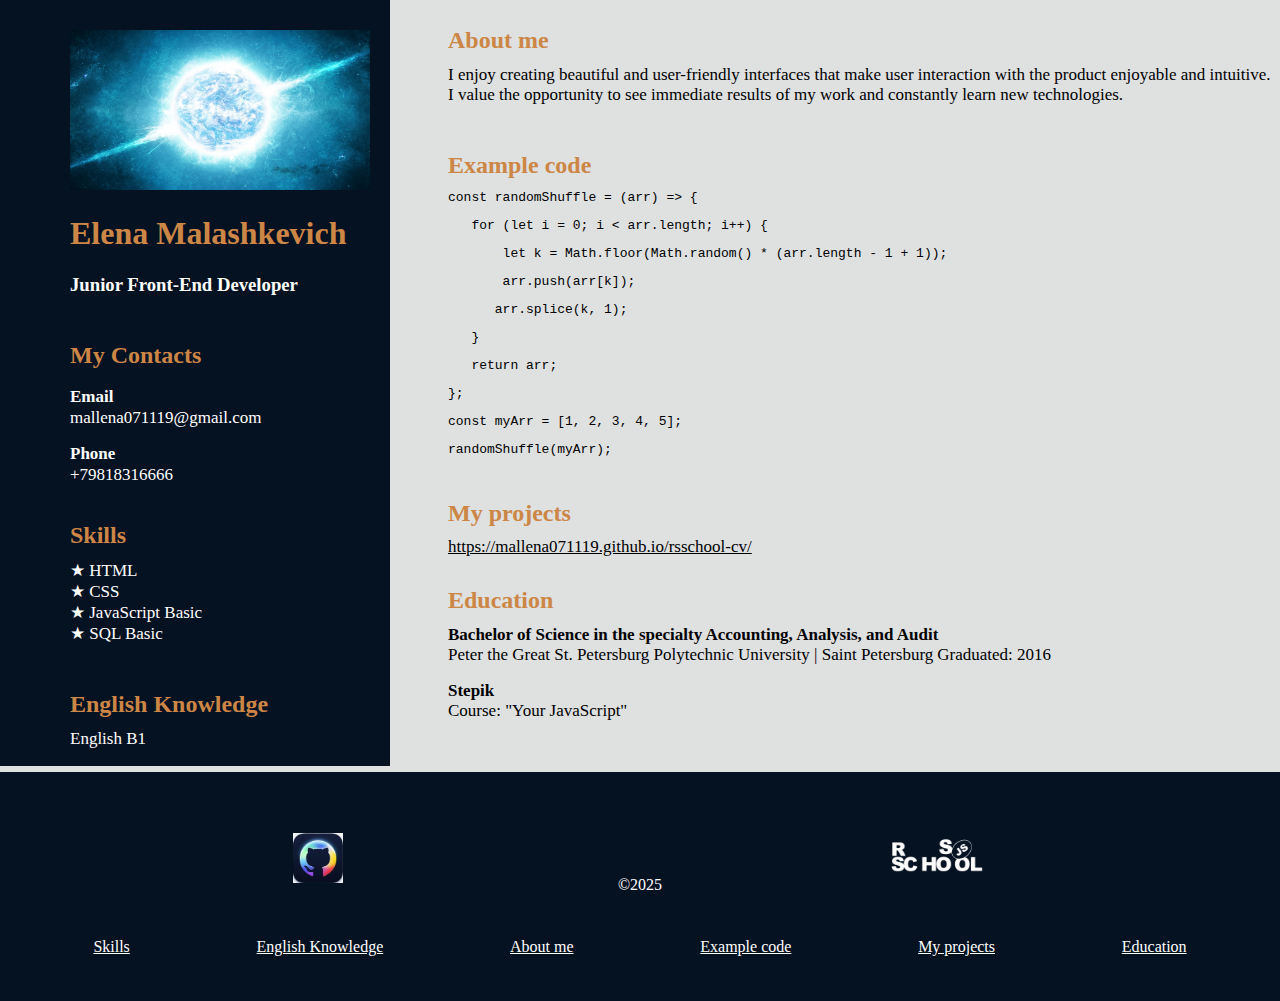
<file: index.html>
<!DOCTYPE html>
<html lang="en">
<head>
<meta name="description" content="Homework for RS-School">
<meta charset="UTF-8">
<meta name="viewport" content="width=device-width, initial-scale=1.0">
<link rel="stylesheet" href="./style.css">
<title>Resume</title>
</head>

<body>
    <div class="container">
        <div class="left">
        <header>
            <img src="./img/Star.jpg" alt="Star" width="300" height="160">
            <h1 class="name">Elena Malashkevich</h1>
            <h3>Junior Front-End Developer</h3>
            <br>
            <h2 class="my-contacts">My Contacts</h2>
            <ul class="contacts">
                <li class="email-phone1"><b>Email</b></li>
                <li>mallena071119@gmail.com</li>
                <li class="email-phone2"><b>Phone</b></li>
                <li>+79818316666</li>
            </ul>
            <section>
                <br>
                <h2><a id="skills">Skills</a></h2>
                <ul class="skills">
                    <li>HTML</li>
                    <li>CSS</li>
                    <li>JavaScript Basic</li>
                    <li>SQL Basic</li>
                </ul>
            </section>
            <br>
            <section class="english-knowledge">
                <h2><a id="english">English Knowledge</a></h2>
                <p class="knowledge">English B1</p>
            </section>
        </header>
        </div>

        <main>
            <div class="right">
                <section class="about-me">
                    <h2><a id="about">About me</a></h2>
                    <p class="my-interests">I enjoy creating beautiful and user-friendly interfaces that make user interaction with the product enjoyable and intuitive.
                    <br>
                    I value the opportunity to see immediate results of my work and constantly learn new technologies.</p>
                </section>
                <br>
                <section class="example-code">
                    <h2><a id="code">Example code</a></h2>
                      <pre>const randomShuffle &equals; (arr) &equals;&gt; &lbrace;</pre>
                      <pre>   for (let i &equals; 0; i &lt; arr.length; i++) &lbrace;</pre>
                      <pre>       let k &equals; Math.floor(Math.random() * (arr.length - 1 + 1));</pre>
                      <pre>       arr.push(arr[k]);</pre>
                      <pre>      arr.splice(k, 1);</pre>
                      <pre>   &rbrace;</pre>
                      <pre>   return arr;</pre>
                      <pre>&rbrace;;</pre>
                      <pre>const myArr &equals; [1, 2, 3, 4, 5];</pre>
                      <pre>randomShuffle(myArr);</pre>
                </section>
                <br>
                <section class="projects">
                    <h2><a id="projects">My projects</a></h2>
                    <a href="https://mallena071119.github.io/rsschool-cv/" class="my-link">https://mallena071119.github.io/rsschool-cv/</a>
                </section>
                <br>
                <section class="education">
                    <h2><a id="education">Education</a></h2>
                    <span><b>Bachelor of Science in the specialty Accounting, Analysis, and Audit</b></span>
                    <br>
                    <span>Peter the Great St. Petersburg Polytechnic University | Saint Petersburg</span>    
                    <span>Graduated: 2016</span>
                    <p>
                    <span><b>Stepik</b></span> 
                    <br>                   
                    <span>Course: "Your JavaScript"</span>
                    </p>
                </section>
            </div>
        </main>
    </div>


    <footer>
        <div class="footer-img">
            <p class="year">&copy;2025</p>
            <p><a href="https://github.com/Mallena071119?tab=repositories"><img src="./img/new.jpg" alt="logo-github" width="50" height="50"></a></p>
            <p><a href="https://rs.school/courses/javascript-ru"><img src="./img/file_00000000f2546243b406da9ba253657e.png" alt="Logo-course" width="100" height="100"></a></p>
        </div>
        <nav>
            <ul class="list-nav">
                <li><a href="#skills" class="color-link">Skills</a></li>
                <li><a href="#english" class="color-link">English Knowledge</a></li>
                <li><a href="#about" class="color-link">About me</a></li>
                <li><a href="#code" class="color-link">Example code</a></li>
                <li><a href="#projects" class="color-link">My projects</a></li>
                <li><a href="#education" class="color-link">Education</a></li>
            </ul>
        </nav>
    </footer>
</body>
</html>
</file>
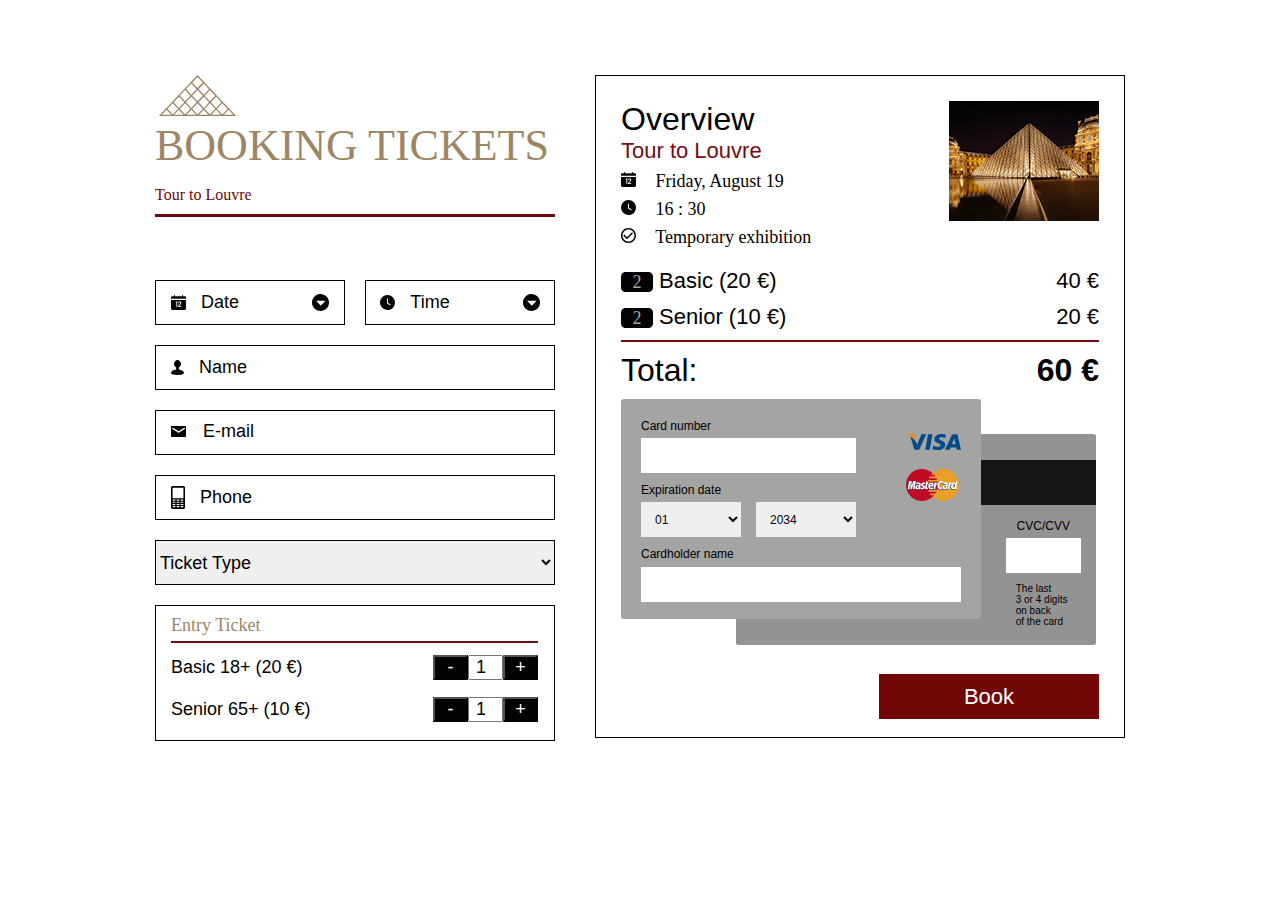
<file: museum/payment.html>
<!DOCTYPE html>
<html lang="en">
<head>
    <meta charset="UTF-8">
    <meta name="viewport" content="width=device-width, initial-scale=1.0">
    <link rel="stylesheet" href="./style_payment.css">
    <link rel="icon" href="./img/favicon.ico">
    <script src="./app.js" defer></script>
    <title>Payment tickets</title>
</head>
<body>
    <main>
        <div class="main-container">
            <div class="header-left-section">
                <div class="container-louvre-booking">
                    <svg class="logo-louvre-booking" width="85" height="41" viewBox="0 0 49 26" fill="#9D8665" xmlns="http://www.w3.org/2000/svg">
                        <g clip-path="url(#clip0_1_1996)">
                        <path d="M49 26H0L24.5 0L49 26ZM13.3075 13.1309L16.6442 16.6702L19.981 13.1309L16.6442 9.58115L13.3075 13.1309ZM16.6442 25.0052L19.981 21.466L16.6442 17.9162L13.3075 21.466L16.6442 25.0052ZM32.4083 25.0052L35.745 21.466L32.4083 17.9162L29.019 21.466L32.4083 25.0052ZM28.4673 5.40314C28.4473 5.43762 28.4207 5.46941 28.3885 5.49738C27.3507 6.6178 26.2997 7.73822 25.2357 8.84817C25.1437 8.94241 25.2357 9.00524 25.2357 9.08901L28.3097 12.356L28.4542 12.4921L31.7909 8.96335L28.4673 5.40314ZM8.78847 25.0052L8.91984 24.8691L11.9938 21.6126C12.0428 21.5717 12.0702 21.5173 12.0702 21.4607C12.0702 21.4042 12.0428 21.3498 11.9938 21.3089C11.0611 20.3456 10.1547 19.3613 9.23512 18.3874L8.78847 17.9162L5.45174 21.466L8.78847 25.0052ZM17.2354 8.95288L20.5721 12.4921L20.6772 12.3979L23.8169 9.06806C23.922 8.95288 23.8169 8.89005 23.8169 8.80628L20.7429 5.56021L20.6115 5.42408L17.2354 8.95288ZM17.2354 17.3298L20.5721 20.8691L20.7429 20.7016C21.7413 19.6545 22.7528 18.6073 23.7643 17.4869C23.7926 17.4663 23.8152 17.4412 23.8307 17.4133C23.8461 17.3853 23.8541 17.3551 23.8541 17.3246C23.8541 17.2941 23.8461 17.2639 23.8307 17.2359C23.8152 17.208 23.7926 17.1829 23.7643 17.1623C22.8185 16.1675 21.8727 15.1728 20.9399 14.1675L20.5721 13.7906L17.2354 17.3298ZM32.9995 17.3298L36.3362 20.8691L39.6729 17.3298L36.3362 13.7906L32.9995 17.3298ZM28.4673 13.7801V13.8534L25.3013 17.2147C25.1962 17.3089 25.2357 17.3717 25.3013 17.4555L28.244 20.5969C28.3228 20.6911 28.4147 20.7853 28.5198 20.8901L31.8566 17.3508L28.4673 13.7801ZM12.7295 20.8482C12.7453 20.8175 12.7675 20.7892 12.7952 20.7644L15.9611 17.4031C16.0531 17.2984 15.9611 17.2461 15.9611 17.1623L12.8477 13.8953C12.8069 13.8484 12.7583 13.8061 12.7032 13.7696L9.37962 17.2984L12.7295 20.8482ZM32.3558 16.6597L35.6925 13.1204L32.3558 9.59162L29.019 13.1309L32.3558 16.6597ZM24.4737 8.28272L27.8105 4.74346L24.5263 1.27749H24.4606L21.2552 4.71204C21.2354 4.73712 21.2249 4.76616 21.2249 4.79581C21.2249 4.82546 21.2354 4.8545 21.2552 4.87958L24.4737 8.28272ZM24.4737 16.6597L27.8105 13.1204L24.5 9.58115L21.1633 13.1309L24.4737 16.6597ZM24.4737 25.0366L27.8105 21.4974L24.4737 17.9476L21.1633 21.466L24.4737 25.0366ZM40.2378 25.0366L43.5745 21.4974L40.2509 17.9791H40.1853L36.9668 21.3613C36.8617 21.4764 36.9668 21.5288 36.9668 21.6021L39.5941 24.4398L40.2378 25.0366ZM1.89169 25.2356H7.88204L4.91314 22.0942L1.89169 25.2356ZM41.1705 25.2356H47.1083L44.1394 22.0942L41.1705 25.2356ZM23.5542 25.2356L20.5721 22.0942L17.5901 25.2356H23.5542ZM33.3147 25.2356H39.2525L36.2836 22.0942L33.3147 25.2356ZM31.3968 25.2356L28.4279 22.0942L25.459 25.2356H31.3968ZM15.6327 25.2356L12.6638 22.0942L9.69491 25.2356H15.6327Z"/>
                        </g>
                        <defs>
                        <clipPath id="clip0_1_1996">
                        <rect width="85" height="41" fill="#9D8665"/>
                        </clipPath>
                        </defs>
                    </svg>
                    <h1 class="title-booking-tickets">Booking tickets</h1>
                    <span class="text-booking-tickets">Tour to Louvre</span>
                </div>
                <section class="left-section">
                    <div class="btn-date-time">
                        <button class="custom-date-btn" id="dateButton">
                            <svg class="icon-date" width="15" height="15" viewBox="0 0 15 15" fill="#030303" xmlns="http://www.w3.org/2000/svg">
                                <path d="M13.585 1.21691H12.0982V0.498732C12.0982 0.36646 12.045 0.239613 11.9502 0.146082C11.8555 0.052552 11.7269 0 11.5929 0C11.4589 0 11.3303 0.052552 11.2356 0.146082C11.1408 0.239613 11.0875 0.36646 11.0875 0.498732V1.21292H3.91146V0.498732C3.91146 0.36646 3.85822 0.239613 3.76345 0.146082C3.66868 0.052552 3.54014 0 3.40611 0C3.27208 0 3.14354 0.052552 3.04877 0.146082C2.954 0.239613 2.90075 0.36646 2.90075 0.498732V1.21292H1.415C1.04059 1.21292 0.681447 1.35937 0.416228 1.62018C0.151009 1.88099 0.00133717 2.2349 0 2.6044V3.85619H14.996V2.6044C14.9936 2.23629 14.844 1.884 14.5798 1.62417C14.3155 1.36433 13.958 1.21795 13.585 1.21691Z" fill="#030303"/>
                                <path d="M0 13.6086C0.00133717 13.9781 0.151009 14.3321 0.416228 14.5929C0.681447 14.8537 1.04059 15.0001 1.415 15.0001H13.585C13.9594 15.0001 14.3186 14.8537 14.5838 14.5929C14.849 14.3321 14.9987 13.9781 15 13.6086V4.93066H0V13.6086ZM7.075 11.8681C7.11993 11.3986 7.26002 10.9428 7.48695 10.5278C7.71388 10.1128 8.02302 9.74698 8.396 9.45219C9.09541 8.72802 9.27835 8.50359 9.27835 7.93903C9.27835 7.51011 9.16616 7.17497 8.67192 7.17497C8.17769 7.17497 8.02709 7.53206 8.00384 8.10261H7.11138C7.08791 7.88932 7.11245 7.67355 7.18324 7.4707C7.25404 7.26785 7.36934 7.08292 7.52092 6.92914C7.6725 6.77535 7.85662 6.6565 8.06013 6.58105C8.26364 6.5056 8.48151 6.47542 8.6982 6.49268C8.90216 6.46457 9.10993 6.48291 9.30559 6.54629C9.50126 6.60966 9.67963 6.71641 9.82704 6.85833C9.97446 7.00025 10.087 7.17357 10.156 7.36504C10.2251 7.55652 10.2488 7.76103 10.2254 7.96295C10.2254 8.63226 10.0232 8.98738 9.26016 9.72451C8.78529 10.1283 8.40375 10.628 8.1413 11.1898H10.382L10.2567 11.9189H7.075V11.8681ZM4.67657 6.96749C5.047 6.91625 5.39635 6.76662 5.68728 6.5346H6.30281V11.9209H5.38104V7.53207C5.14897 7.58541 4.91179 7.61417 4.67354 7.61785L4.67657 6.96749Z" fill="#030303"/>
                            </svg>
                            <span class="text">Date</span>
                            <svg class="icon-arrow" width="17" height="17" viewBox="0 0 17 17" fill="#030303" xmlns="http://www.w3.org/2000/svg">
                                <path d="M8.49028 0.000490287C6.80951 0.00241447 5.16704 0.5026 3.77048 1.4378C2.37393 2.37301 1.28597 3.70125 0.644144 5.25464C0.00231959 6.80804 -0.164562 8.51684 0.164589 10.1651C0.49374 11.8133 1.30415 13.327 2.49338 14.5147C3.68261 15.7024 5.19727 16.5109 6.8459 16.838C8.49454 17.1651 10.2031 16.996 11.7557 16.3523C13.3083 15.7085 14.6352 14.6188 15.5686 13.2211C16.5021 11.8234 17.0002 10.1803 17 8.49953C16.9994 7.3827 16.7787 6.27691 16.3507 5.24535C15.9227 4.21379 15.2957 3.27665 14.5055 2.48743C13.7153 1.69821 12.7773 1.07239 11.7452 0.645678C10.7131 0.218965 9.6071 -0.000276686 8.49028 0.000490287ZM8.80653 11.7166L4.11814 6.78396H13.4959L8.80653 11.7166Z" fill="#030303"/>
                            </svg>
                            <input type="date" id="hiddenDateInput">
                        </button>
                        <button class="custom-time-btn" id="timeButton">
                            <svg class="icon-time" width="15" height="15" viewBox="0 0 15 15" fill="#030303" xmlns="http://www.w3.org/2000/svg">
                                <path d="M7.49142 1.76945e-06C6.00839 0.00169958 4.55915 0.443039 3.32689 1.26822C2.09464 2.0934 1.13468 3.26537 0.568362 4.63602C0.00204669 6.00666 -0.145202 7.51442 0.145226 8.96874C0.435653 10.4231 1.15072 11.7586 2.20004 12.8066C3.24936 13.8546 4.58582 14.568 6.0405 14.8566C7.49518 15.1452 9.00276 14.9961 10.3727 14.428C11.7426 13.86 12.9134 12.8985 13.737 11.6652C14.5607 10.4319 15.0002 8.98218 15 7.49915C14.9994 6.51371 14.8048 5.53802 14.4271 4.62782C14.0495 3.71762 13.4962 2.89073 12.799 2.19436C12.1017 1.49799 11.2741 0.945796 10.3634 0.569285C9.45277 0.192773 8.47685 -0.000674971 7.49142 1.76945e-06ZM10.4004 10.0192C10.3273 10.1214 10.2166 10.1904 10.0926 10.211C9.9686 10.2316 9.84152 10.2022 9.73927 10.1291L6.95478 8.14311V3.93588C6.9492 3.87048 6.95726 3.80465 6.97846 3.74253C6.99965 3.68041 7.03353 3.62336 7.07792 3.57501C7.12232 3.52667 7.17627 3.48806 7.23636 3.46166C7.29645 3.43526 7.36139 3.42162 7.42702 3.42162C7.49266 3.42162 7.55758 3.43526 7.61768 3.46166C7.67777 3.48806 7.73172 3.52667 7.77611 3.57501C7.82051 3.62336 7.85438 3.68041 7.87558 3.74253C7.89677 3.80465 7.90483 3.87048 7.89925 3.93588V7.65713L10.2862 9.36063C10.3372 9.39608 10.3808 9.44124 10.4143 9.49353C10.4479 9.54581 10.4709 9.60421 10.4819 9.66537C10.4929 9.72652 10.4917 9.78923 10.4785 9.84994C10.4652 9.91065 10.4402 9.96816 10.4047 10.0192H10.4004Z" fill="#030303"/>
                            </svg>
                            <span class="text">Time</span>
                            <svg class="icon-arrow" width="17" height="17" viewBox="0 0 17 17" fill="#030303" xmlns="http://www.w3.org/2000/svg">
                                <path d="M8.49028 0.000490287C6.80951 0.00241447 5.16704 0.5026 3.77048 1.4378C2.37393 2.37301 1.28597 3.70125 0.644144 5.25464C0.00231959 6.80804 -0.164562 8.51684 0.164589 10.1651C0.49374 11.8133 1.30415 13.327 2.49338 14.5147C3.68261 15.7024 5.19727 16.5109 6.8459 16.838C8.49454 17.1651 10.2031 16.996 11.7557 16.3523C13.3083 15.7085 14.6352 14.6188 15.5686 13.2211C16.5021 11.8234 17.0002 10.1803 17 8.49953C16.9994 7.3827 16.7787 6.27691 16.3507 5.24535C15.9227 4.21379 15.2957 3.27665 14.5055 2.48743C13.7153 1.69821 12.7773 1.07239 11.7452 0.645678C10.7131 0.218965 9.6071 -0.000276686 8.49028 0.000490287ZM8.80653 11.7166L4.11814 6.78396H13.4959L8.80653 11.7166Z" fill="#030303"/>
                            </svg>
                        </button>
                    </div>
                    <div class="info-client">
                        <div class="name">
                            <svg class="icon-name" width="13" height="15" viewBox="0 0 13 15" fill="#030303" xmlns="http://www.w3.org/2000/svg">
                                <path d="M7.9017 9.45749C7.9017 9.43118 7.91838 9.40973 7.91838 9.38536V7.71004C7.91142 7.66336 7.90132 7.61714 7.88815 7.57165C8.54145 7.19251 9.07974 6.66291 9.45149 6.03359C9.82325 5.40426 10.016 4.69625 10.0114 3.97732C10.0114 1.78058 8.4385 0 6.49976 0C4.56101 0 2.98813 1.77961 2.98813 3.97732C3.00484 4.69886 3.21494 5.40495 3.59918 6.03088C3.98343 6.6568 4.52954 7.18253 5.18746 7.55993C5.1719 7.60906 5.1604 7.65926 5.15306 7.71004V9.3834C5.1558 9.39688 5.15928 9.41023 5.16348 9.42338C2.19283 9.76643 -0.000244141 11.2751 -0.000244141 12.7672C-0.000244141 14.464 2.90891 15 6.49976 15C10.0906 15 12.9998 14.464 12.9998 12.7672C12.9987 11.3131 10.7952 9.84635 7.9017 9.45749Z" fill="#030303"/>
                            </svg>
                            <span class="text">Name</span>
                            <input class="field-name" type="text">
                        </div>
                        <div class="email">
                            <svg class="icon-email" width="15" height="11" viewBox="0 0 15 11" fill="#030303" xmlns="http://www.w3.org/2000/svg">
                                <path d="M14.443 0.000245271H0.554862C0.481958 8.78986e-05 0.409744 0.0163595 0.342363 0.0481753C0.274982 0.0799912 0.213762 0.126701 0.162211 0.185623C0.11066 0.244546 0.0697941 0.314543 0.0419587 0.391559C0.0141232 0.468575 -0.000136697 0.551124 9.87603e-07 0.634453V10.366C-0.000136697 10.4493 0.0141232 10.5319 0.0419587 10.6089C0.0697941 10.6859 0.11066 10.7559 0.162211 10.8148C0.213762 10.8737 0.274982 10.9204 0.342363 10.9522C0.409744 10.9841 0.481958 11.0004 0.554862 11.0002H14.443C14.516 11.0004 14.5884 10.9841 14.6559 10.9523C14.7234 10.9205 14.7847 10.8738 14.8364 10.8149C14.8882 10.7561 14.9292 10.6861 14.9573 10.6091C14.9853 10.5321 14.9999 10.4494 15 10.366V0.634453C14.9999 0.551012 14.9853 0.468406 14.9573 0.391377C14.9292 0.314347 14.8882 0.244369 14.8364 0.185478C14.7847 0.126587 14.7234 0.0799255 14.6559 0.0481389C14.5884 0.0163523 14.516 8.82793e-05 14.443 0.000245271ZM13.6688 2.88578L7.83908 6.73878H7.37931L1.55173 2.88698C1.48634 2.84354 1.42908 2.7858 1.38322 2.71706C1.33735 2.64832 1.30378 2.56994 1.28443 2.48638C1.26507 2.40281 1.2603 2.31567 1.2704 2.23C1.28049 2.14432 1.30525 2.06177 1.34326 1.98703C1.38127 1.91229 1.43179 1.84686 1.49193 1.79443C1.55207 1.74201 1.62065 1.70364 1.69377 1.68152C1.76688 1.65939 1.84309 1.65394 1.91804 1.66548C1.993 1.67702 2.06523 1.70532 2.13062 1.74876L7.60815 5.37005L13.0857 1.74876C13.1511 1.70532 13.2233 1.67702 13.2983 1.66548C13.3732 1.65394 13.4494 1.65939 13.5225 1.68152C13.5956 1.70364 13.6642 1.74201 13.7244 1.79443C13.7845 1.84686 13.835 1.91229 13.873 1.98703C13.9111 2.06177 13.9358 2.14432 13.9459 2.23C13.956 2.31567 13.9512 2.40281 13.9319 2.48638C13.9125 2.56994 13.8789 2.64832 13.8331 2.71706C13.7872 2.7858 13.73 2.84354 13.6646 2.88698L13.6688 2.88578Z" fill="#030303"/>
                            </svg>
                            <span class="email-text">E-mail</span>
                            <input class="field-email" type="text">
                        </div>
                        <div class="phone">
                            <svg class="icon-phone" width="14" height="23" viewBox="0 0 14 23" fill="#030303" xmlns="http://www.w3.org/2000/svg">
                                <path d="M12.3738 0H1.62824C1.19674 0.00106214 0.783231 0.167559 0.478113 0.463097C0.172995 0.758634 0.00109658 1.15916 0 1.57711V21.4229C0.00109658 21.8408 0.172995 22.2414 0.478113 22.5369C0.783231 22.8324 1.19674 22.9989 1.62824 23H12.3738C12.8051 22.9989 13.2184 22.8324 13.5232 22.5368C13.828 22.2412 13.9995 21.8406 14 21.4229V1.57711C13.9995 1.15935 13.828 0.758814 13.5232 0.463219C13.2184 0.167625 12.8051 0.00106404 12.3738 0ZM3.94496 21.1845H2.19003C2.0347 21.1845 1.88573 21.1247 1.7759 21.0183C1.66606 20.9119 1.60436 20.7677 1.60436 20.6172C1.60436 20.4668 1.66606 20.3225 1.7759 20.2161C1.88573 20.1097 2.0347 20.0499 2.19003 20.0499H3.94496C4.10029 20.0499 4.24926 20.1097 4.35909 20.2161C4.46893 20.3225 4.53063 20.4668 4.53063 20.6172C4.53063 20.7677 4.46893 20.9119 4.35909 21.0183C4.24926 21.1247 4.10029 21.1845 3.94496 21.1845ZM3.94496 19.023H2.19003C2.03497 19.023 1.88627 18.9634 1.77663 18.8572C1.66699 18.751 1.6054 18.6069 1.6054 18.4567C1.6054 18.3066 1.66699 18.1625 1.77663 18.0563C1.88627 17.9501 2.03497 17.8904 2.19003 17.8904H3.94496C4.10002 17.8904 4.24872 17.9501 4.35836 18.0563C4.468 18.1625 4.5296 18.3066 4.5296 18.4567C4.5296 18.6069 4.468 18.751 4.35836 18.8572C4.24872 18.9634 4.10002 19.023 3.94496 19.023ZM3.94496 16.8635H2.19003C2.0347 16.8635 1.88573 16.8037 1.7759 16.6974C1.66606 16.591 1.60436 16.4467 1.60436 16.2962C1.60436 16.1458 1.66606 16.0015 1.7759 15.8951C1.88573 15.7887 2.0347 15.729 2.19003 15.729H3.94496C4.10029 15.729 4.24926 15.7887 4.35909 15.8951C4.46893 16.0015 4.53063 16.1458 4.53063 16.2962C4.53063 16.4467 4.46893 16.591 4.35909 16.6974C4.24926 16.8037 4.10029 16.8635 3.94496 16.8635ZM3.94496 14.702H2.19003C2.0347 14.702 1.88573 14.6423 1.7759 14.5359C1.66606 14.4295 1.60436 14.2852 1.60436 14.1347C1.60436 13.9843 1.66606 13.84 1.7759 13.7336C1.88573 13.6272 2.0347 13.5674 2.19003 13.5674H3.94496C4.10029 13.5674 4.24926 13.6272 4.35909 13.7336C4.46893 13.84 4.53063 13.9843 4.53063 14.1347C4.53063 14.2852 4.46893 14.4295 4.35909 14.5359C4.24926 14.6423 4.10029 14.702 3.94496 14.702ZM7.87747 21.1855H6.12461C5.96928 21.1855 5.82031 21.1257 5.71048 21.0193C5.60065 20.913 5.53894 20.7687 5.53894 20.6182C5.53894 20.4678 5.60065 20.3235 5.71048 20.2171C5.82031 20.1107 5.96928 20.0509 6.12461 20.0509H7.87747C8.03279 20.0509 8.18176 20.1107 8.2916 20.2171C8.40143 20.3235 8.46313 20.4678 8.46313 20.6182C8.46313 20.7687 8.40143 20.913 8.2916 21.0193C8.18176 21.1257 8.03279 21.1855 7.87747 21.1855ZM7.87747 19.024H6.12461C6.04784 19.024 5.97181 19.0093 5.90088 18.9809C5.82995 18.9524 5.7655 18.9107 5.71121 18.8581C5.65692 18.8056 5.61386 18.7431 5.58448 18.6744C5.5551 18.6057 5.53998 18.5321 5.53998 18.4577C5.53998 18.3834 5.5551 18.3097 5.58448 18.241C5.61386 18.1723 5.65692 18.1099 5.71121 18.0573C5.7655 18.0047 5.82995 17.963 5.90088 17.9346C5.97181 17.9061 6.04784 17.8915 6.12461 17.8915H7.87747C7.95424 17.8915 8.03026 17.9061 8.10119 17.9346C8.17212 17.963 8.23658 18.0047 8.29086 18.0573C8.34515 18.1099 8.38822 18.1723 8.4176 18.241C8.44698 18.3097 8.4621 18.3834 8.4621 18.4577C8.4621 18.5321 8.44698 18.6057 8.4176 18.6744C8.38822 18.7431 8.34515 18.8056 8.29086 18.8581C8.23658 18.9107 8.17212 18.9524 8.10119 18.9809C8.03026 19.0093 7.95424 19.024 7.87747 19.024ZM7.87747 16.8645H6.12461C5.96928 16.8645 5.82031 16.8048 5.71048 16.6984C5.60065 16.592 5.53894 16.4477 5.53894 16.2972C5.53894 16.1468 5.60065 16.0025 5.71048 15.8961C5.82031 15.7897 5.96928 15.73 6.12461 15.73H7.87747C8.03279 15.73 8.18176 15.7897 8.2916 15.8961C8.40143 16.0025 8.46313 16.1468 8.46313 16.2972C8.46313 16.4477 8.40143 16.592 8.2916 16.6984C8.18176 16.8048 8.03279 16.8645 7.87747 16.8645ZM7.87747 14.703H6.12461C6.0477 14.703 5.97154 14.6884 5.90048 14.6598C5.82943 14.6313 5.76486 14.5895 5.71048 14.5369C5.6561 14.4842 5.61295 14.4217 5.58352 14.3528C5.55409 14.284 5.53894 14.2102 5.53894 14.1357C5.53894 14.0612 5.55409 13.9875 5.58352 13.9187C5.61295 13.8498 5.6561 13.7873 5.71048 13.7346C5.76486 13.6819 5.82943 13.6401 5.90048 13.6116C5.97154 13.5831 6.0477 13.5685 6.12461 13.5685H7.87747C7.95438 13.5685 8.03053 13.5831 8.10159 13.6116C8.17265 13.6401 8.23721 13.6819 8.2916 13.7346C8.34598 13.7873 8.38912 13.8498 8.41856 13.9187C8.44799 13.9875 8.46313 14.0612 8.46313 14.1357C8.46313 14.2102 8.44799 14.284 8.41856 14.3528C8.38912 14.4217 8.34598 14.4842 8.2916 14.5369C8.23721 14.5895 8.17265 14.6313 8.10159 14.6598C8.03053 14.6884 7.95438 14.703 7.87747 14.703ZM11.81 21.1865H10.055C9.89971 21.1865 9.75074 21.1267 9.64091 21.0204C9.53107 20.914 9.46937 20.7697 9.46937 20.6192C9.46937 20.4688 9.53107 20.3245 9.64091 20.2181C9.75074 20.1117 9.89971 20.052 10.055 20.052H11.81C11.9653 20.052 12.1143 20.1117 12.2241 20.2181C12.3339 20.3245 12.3956 20.4688 12.3956 20.6192C12.3956 20.7697 12.3339 20.914 12.2241 21.0204C12.1143 21.1267 11.9653 21.1865 11.81 21.1865ZM11.81 19.025H10.055C9.89998 19.025 9.75128 18.9653 9.64164 18.8591C9.532 18.753 9.47041 18.6089 9.47041 18.4587C9.47041 18.3085 9.532 18.1645 9.64164 18.0583C9.75128 17.9521 9.89998 17.8925 10.055 17.8925H11.81C11.965 17.8925 12.1137 17.9521 12.2234 18.0583C12.333 18.1645 12.3946 18.3085 12.3946 18.4587C12.3946 18.6089 12.333 18.753 12.2234 18.8591C12.1137 18.9653 11.965 19.025 11.81 19.025ZM11.81 16.8655H10.055C9.97813 16.8655 9.90197 16.8509 9.83091 16.8223C9.75985 16.7938 9.69529 16.7521 9.64091 16.6994C9.58652 16.6467 9.54338 16.5842 9.51395 16.5153C9.48452 16.4465 9.46937 16.3727 9.46937 16.2982C9.46937 16.2237 9.48452 16.15 9.51395 16.0812C9.54338 16.0123 9.58652 15.9498 9.64091 15.8971C9.69529 15.8444 9.75985 15.8026 9.83091 15.7741C9.90197 15.7456 9.97813 15.731 10.055 15.731H11.81C11.8869 15.731 11.963 15.7456 12.0341 15.7741C12.1052 15.8026 12.1697 15.8444 12.2241 15.8971C12.2785 15.9498 12.3216 16.0123 12.3511 16.0812C12.3805 16.15 12.3956 16.2237 12.3956 16.2982C12.3956 16.3727 12.3805 16.4465 12.3511 16.5153C12.3216 16.5842 12.2785 16.6467 12.2241 16.6994C12.1697 16.7521 12.1052 16.7938 12.0341 16.8223C11.963 16.8509 11.8869 16.8655 11.81 16.8655ZM11.81 14.704H10.055C9.89971 14.704 9.75074 14.6442 9.64091 14.5379C9.53107 14.4315 9.46937 14.2872 9.46937 14.1367C9.46937 13.9863 9.53107 13.842 9.64091 13.7356C9.75074 13.6292 9.89971 13.5695 10.055 13.5695H11.81C11.9653 13.5695 12.1143 13.6292 12.2241 13.7356C12.3339 13.842 12.3956 13.9863 12.3956 14.1367C12.3956 14.2872 12.3339 14.4315 12.2241 14.5379C12.1143 14.6442 11.9653 14.704 11.81 14.704ZM12.433 12.2619H1.56905V1.85171H12.4299L12.433 12.2619Z" fill="#030303"/>
                            </svg>
                            <span class="number">Phone</span>
                            <input class="field-phone" type="text">
                        </div>
                        <form>
                            <select class="ticket-type">
                                <svg width="15" height="15" viewBox="0 0 15 15" fill="#030303" xmlns="http://www.w3.org/2000/svg">
                                    <path fill-rule="evenodd" clip-rule="evenodd" d="M8.33333 5.41667H12.5V3.75H8.33333V5.41667ZM8.33333 11.25H12.5V9.58333H8.33333V11.25ZM13.3333 15H1.66667C0.75 15 0 14.25 0 13.3333V1.66667C0 0.75 0.75 0 1.66667 0H13.3333C14.25 0 15 0.75 15 1.66667V13.3333C15 14.25 14.25 15 13.3333 15ZM2.5 6.66667H6.66667V2.5H2.5V6.66667ZM3.33333 3.33333H5.83333V5.83333H3.33333V3.33333ZM2.5 12.5H6.66667V8.33333H2.5V12.5ZM3.33333 9.16667H5.83333V11.6667H3.33333V9.16667Z" fill="#030303"/>
                                </svg>
                                <option class="text-ticket-type" disabled selected hidden>Ticket Type</option>
                                <option>Permanent exhibition</option>
                                <option>Temporary exhibition</option>
                                <option>Combined Admission</option>
                            </select>
                        </form>
                        <div class="entry-ticket">
                            <div class="inside-entry-ticket">
                                <h3 class="title-entry-ticket">Entry Ticket</h3>
                                <div class="container-button">
                                    <span class="ticket">Basic 18+ (20 &euro;)</span>
                                    <div class="amount-tickets-button">
                                        <button class="button-sign-minus" type="button" onclick="this.nextElementSibling.stepDown()">-</button>
                                        <input type="number" min="0" max="20" value="1" readonly class="digit">
                                        <button class="button-sign-plus" type="button" onclick="this.previousElementSibling.stepUp()">+</button>
                                    </div>
                                    <span class="ticket">Senior 65+ (10 &euro;)</span>
                                    <div class="amount-tickets-button">
                                        <button class="button-sign-minus" type="button" onclick="this.nextElementSibling.stepDown()">-</button>
                                        <input type="number" min="0" max="20" value="1" readonly class="digit">
                                        <button class="button-sign-plus" type="button" onclick="this.previousElementSibling.stepUp()">+</button>
                                    </div>
                                </div>
                            </div>
                        </div>
                    </div>
                </section>
            </div>    
            <section class="right-section">
                <div class="container-overview">
                    <div class="overview">
                        <div class="title-overview">
                            <h2>Overview</h2>
                            <h3>Tour to Louvre</h3>
                            <p class="text-overview">
                            <svg class="icon-date" width="15" height="15" viewBox="0 0 15 15" fill="#030303" xmlns="http://www.w3.org/2000/svg">
                                <path d="M13.585 1.21691H12.0982V0.498732C12.0982 0.36646 12.045 0.239613 11.9502 0.146082C11.8555 0.052552 11.7269 0 11.5929 0C11.4589 0 11.3303 0.052552 11.2356 0.146082C11.1408 0.239613 11.0875 0.36646 11.0875 0.498732V1.21292H3.91146V0.498732C3.91146 0.36646 3.85822 0.239613 3.76345 0.146082C3.66868 0.052552 3.54014 0 3.40611 0C3.27208 0 3.14354 0.052552 3.04877 0.146082C2.954 0.239613 2.90075 0.36646 2.90075 0.498732V1.21292H1.415C1.04059 1.21292 0.681447 1.35937 0.416228 1.62018C0.151009 1.88099 0.00133717 2.2349 0 2.6044V3.85619H14.996V2.6044C14.9936 2.23629 14.844 1.884 14.5798 1.62417C14.3155 1.36433 13.958 1.21795 13.585 1.21691Z" fill="#030303"/>
                                <path d="M0 13.6086C0.00133717 13.9781 0.151009 14.3321 0.416228 14.5929C0.681447 14.8537 1.04059 15.0001 1.415 15.0001H13.585C13.9594 15.0001 14.3186 14.8537 14.5838 14.5929C14.849 14.3321 14.9987 13.9781 15 13.6086V4.93066H0V13.6086ZM7.075 11.8681C7.11993 11.3986 7.26002 10.9428 7.48695 10.5278C7.71388 10.1128 8.02302 9.74698 8.396 9.45219C9.09541 8.72802 9.27835 8.50359 9.27835 7.93903C9.27835 7.51011 9.16616 7.17497 8.67192 7.17497C8.17769 7.17497 8.02709 7.53206 8.00384 8.10261H7.11138C7.08791 7.88932 7.11245 7.67355 7.18324 7.4707C7.25404 7.26785 7.36934 7.08292 7.52092 6.92914C7.6725 6.77535 7.85662 6.6565 8.06013 6.58105C8.26364 6.5056 8.48151 6.47542 8.6982 6.49268C8.90216 6.46457 9.10993 6.48291 9.30559 6.54629C9.50126 6.60966 9.67963 6.71641 9.82704 6.85833C9.97446 7.00025 10.087 7.17357 10.156 7.36504C10.2251 7.55652 10.2488 7.76103 10.2254 7.96295C10.2254 8.63226 10.0232 8.98738 9.26016 9.72451C8.78529 10.1283 8.40375 10.628 8.1413 11.1898H10.382L10.2567 11.9189H7.075V11.8681ZM4.67657 6.96749C5.047 6.91625 5.39635 6.76662 5.68728 6.5346H6.30281V11.9209H5.38104V7.53207C5.14897 7.58541 4.91179 7.61417 4.67354 7.61785L4.67657 6.96749Z" fill="#030303"/>
                            </svg>
                                Friday, August 19
                            </p>
                            <p class="text-overview">
                            <svg class="icon-time" width="15" height="15" viewBox="0 0 15 15" fill="#030303" xmlns="http://www.w3.org/2000/svg">
                                <path d="M7.49142 1.76945e-06C6.00839 0.00169958 4.55915 0.443039 3.32689 1.26822C2.09464 2.0934 1.13468 3.26537 0.568362 4.63602C0.00204669 6.00666 -0.145202 7.51442 0.145226 8.96874C0.435653 10.4231 1.15072 11.7586 2.20004 12.8066C3.24936 13.8546 4.58582 14.568 6.0405 14.8566C7.49518 15.1452 9.00276 14.9961 10.3727 14.428C11.7426 13.86 12.9134 12.8985 13.737 11.6652C14.5607 10.4319 15.0002 8.98218 15 7.49915C14.9994 6.51371 14.8048 5.53802 14.4271 4.62782C14.0495 3.71762 13.4962 2.89073 12.799 2.19436C12.1017 1.49799 11.2741 0.945796 10.3634 0.569285C9.45277 0.192773 8.47685 -0.000674971 7.49142 1.76945e-06ZM10.4004 10.0192C10.3273 10.1214 10.2166 10.1904 10.0926 10.211C9.9686 10.2316 9.84152 10.2022 9.73927 10.1291L6.95478 8.14311V3.93588C6.9492 3.87048 6.95726 3.80465 6.97846 3.74253C6.99965 3.68041 7.03353 3.62336 7.07792 3.57501C7.12232 3.52667 7.17627 3.48806 7.23636 3.46166C7.29645 3.43526 7.36139 3.42162 7.42702 3.42162C7.49266 3.42162 7.55758 3.43526 7.61768 3.46166C7.67777 3.48806 7.73172 3.52667 7.77611 3.57501C7.82051 3.62336 7.85438 3.68041 7.87558 3.74253C7.89677 3.80465 7.90483 3.87048 7.89925 3.93588V7.65713L10.2862 9.36063C10.3372 9.39608 10.3808 9.44124 10.4143 9.49353C10.4479 9.54581 10.4709 9.60421 10.4819 9.66537C10.4929 9.72652 10.4917 9.78923 10.4785 9.84994C10.4652 9.91065 10.4402 9.96816 10.4047 10.0192H10.4004Z" fill="#030303"/>
                            </svg>
                                16 : 30</p>
                            <p class="text-overview">
                                <svg class="icon-agree" width="15" height="15" viewBox="0 0 15 15" fill="none" xmlns="http://www.w3.org/2000/svg">
                                    <g clip-path="url(#clip0_1_1653)">
                                    <path d="M10.9425 4.185L6 9.1275L3.3075 6.4425L2.25 7.5L6 11.25L12 5.25L10.9425 4.185ZM7.5 0C3.36 0 0 3.36 0 7.5C0 11.64 3.36 15 7.5 15C11.64 15 15 11.64 15 7.5C15 3.36 11.64 0 7.5 0ZM7.5 13.5C4.185 13.5 1.5 10.815 1.5 7.5C1.5 4.185 4.185 1.5 7.5 1.5C10.815 1.5 13.5 4.185 13.5 7.5C13.5 10.815 10.815 13.5 7.5 13.5Z" fill="black"/>
                                    </g>
                                    <defs>
                                    <clipPath id="clip0_1_1653">
                                    <rect width="15" height="14.9549" fill="white"/>
                                    </clipPath>
                                    </defs>
                                </svg>
                                Temporary exhibition
                            </p>
                        </div>
                        <div class="museum-louvre">
                            <img src="./img/tickets/museum louvre.png" alt="Museum Louvre">
                        </div>
                    </div>
                    <div class="price">
                        <div class="sum-price">
                            <p class="price-info">
                                <span><svg width="32" height="20" viewBox="0 0 32 20" fill="none" xmlns="http://www.w3.org/2000/svg">
                                    <path d="M27.1871 0H4.8129C2.15481 0 0 2.04925 0 4.57713V15.4229C0 17.9508 2.15481 20 4.8129 20H27.1871C29.8452 20 32 17.9508 32 15.4229V4.57713C32 2.04925 29.8452 0 27.1871 0Z" fill="#030303"/>
                                    <text x="16" y="12" font-family="Roboto" font-size="18" fill="#A4A4A3" text-anchor="middle" alignment-baseline="middle">2</text>
                                </svg>
                                Basic (20 &euro;)</span>
                                <span>40 &euro;</span>
                            </p>
                            <p class="price-info">
                                <span><svg width="32" height="20" viewBox="0 0 32 20" fill="none" xmlns="http://www.w3.org/2000/svg">
                                    <path d="M27.1871 0H4.8129C2.15481 0 0 2.04925 0 4.57713V15.4229C0 17.9508 2.15481 20 4.8129 20H27.1871C29.8452 20 32 17.9508 32 15.4229V4.57713C32 2.04925 29.8452 0 27.1871 0Z" fill="#030303"/>
                                    <text x="16" y="12" font-family="Roboto" font-size="18" fill="#A4A4A3" text-anchor="middle" alignment-baseline="middle">2</text>
                                </svg>
                                Senior (10 &euro;)</span>
                                <span>20 &euro;</span>
                            </p>
                        </div>
                        <div class="total-price">
                            <span class="total-price-text">Total:</span>
                            <span class="total-price-text"><strong>60 &euro;</strong></span>
                        </div>
                    </div>
                    <div class="pay-card">
                        <div class="main-side">
                            <div class="info-logo-card">
                                <div class="card-info">
                                    <label for="card-number" class="text-card">Card number</label>
                                    <input type="text" id="card-number" name="number" required>
                                    <div class="container-select">
                                        <form class="custom-select-month">
                                            <label for="expiration-date" class="expiration">Expiration date</label>
                                            <select class="expiration-month" id="expiration-date">
                                                <option disabled selected hidden>01
                                                    <svg width="6" height="4" viewBox="0 0 6 4" fill="none" xmlns="http://www.w3.org/2000/svg">
                                                        <path d="M3.00343 0L0.00390625 4H6.00391L3.00343 0Z" fill="#A4A4A3"/>
                                                    </svg>
                                                </option>
                                                <option>02</option>
                                                <option>03</option>
                                                <option>04</option>
                                                <option>05</option>
                                                <option>06</option>
                                                <option>07</option>
                                                <option>08</option>
                                                <option>09</option>
                                                <option>10</option>
                                                <option>11</option>
                                                <option>12</option>
                                            </select>
                                        </form>
                                        <form class="custom-select-year">
                                            <select class="expiration-year" id="expiration-date">
                                                <option disabled selected hidden>2034
                                                    <svg width="6" height="4" viewBox="0 0 6 4" fill="none" xmlns="http://www.w3.org/2000/svg">
                                                        <path d="M3.00343 0L0.00390625 4H6.00391L3.00343 0Z" fill="#A4A4A3"/>
                                                    </svg>
                                                </option>
                                                <option>2033</option>
                                                <option>2032</option>
                                                <option>2031</option>
                                                <option>2030</option>
                                                <option>2029</option>
                                                <option>2028</option>
                                                <option>2027</option>
                                                <option>2026</option>
                                                <option>2025</option>
                                            </select>
                                        </form>
                                    </div>
                                </div>
                                <div class="logo-visa-mastercard">
                                    <svg class="logo-visa" width="55" height="16" viewBox="0 0 55 16" fill="none" xmlns="http://www.w3.org/2000/svg">
                                        <path d="M10.4473 8.24151L8.93656 1.39011C8.82708 0.992881 8.56961 0.646367 8.21147 0.414266C7.85334 0.182165 7.41862 0.0800903 6.98723 0.126791H0.0610828L0 0.439826C5.39466 1.67613 8.96316 4.65929 10.4473 8.24151Z" fill="#F68A0A"/>
                                        <path d="M26.4981 0.264893H22.0229L19.228 15.7724H23.6963L26.4981 0.264893Z" fill="#004A89"/>
                                        <path d="M13.1753 15.7577L20.2137 0.276367H15.4774L11.0988 10.8525L10.6307 9.25566C9.21031 6.62901 7.07239 4.40946 4.43872 2.82724L8.44087 15.7605L13.1753 15.7577Z" fill="#004A89"/>
                                        <path d="M39.2633 10.7022C39.2791 8.94047 38.0807 7.59795 35.5066 6.48928C33.9406 5.77377 32.9856 5.29488 32.9974 4.56819C32.9974 3.92628 33.8066 3.23593 35.5598 3.23593C36.7063 3.21174 37.8456 3.4142 38.9046 3.83033L39.3087 4.00641L39.9167 0.646861C38.6307 0.209768 37.2732 -0.00911958 35.9067 0.000291022C31.4896 0.000291022 28.3794 2.10024 28.3498 5.11602C28.3232 7.34547 30.5731 8.58644 32.2702 9.32897C34.0106 10.0864 34.593 10.5718 34.5821 11.2501C34.5703 12.2907 33.1965 12.7631 31.9104 12.7631C30.4583 12.8037 29.0161 12.525 27.6974 11.9488L27.1258 11.701L26.4971 15.177C28.091 15.7327 29.778 16.0114 31.4768 15.9996C36.1728 15.9987 39.2278 13.9239 39.2633 10.7022Z" fill="#004A89"/>
                                        <path d="M44.5799 13.448L50.3057 13.4536C50.4417 13.994 50.8497 15.7771 50.8497 15.7771H54.9996L51.3789 0.281844H47.9296C47.4443 0.222396 46.9517 0.315877 46.5283 0.547796C46.1048 0.779714 45.774 1.13715 45.5871 1.56475L38.9468 15.7771H43.6456C43.6456 15.7771 44.4055 13.8672 44.5799 13.448ZM47.6448 5.93794C47.6222 5.97986 48.0144 5.04074 48.2361 4.45752L48.5387 5.79444C48.5387 5.79444 49.3921 9.49871 49.5715 10.272H45.867C46.2355 9.38132 47.6409 5.93885 47.6409 5.93885L47.6448 5.93794Z" fill="#004A89"/>
                                    </svg>
                                    <svg class="logo-mastercard" width="53" height="32" viewBox="0 0 53 32" fill="none" xmlns="http://www.w3.org/2000/svg">
                                        <path fill-rule="evenodd" clip-rule="evenodd" d="M26.6103 27.8515C29.499 30.5248 33.2837 32.006 37.2103 31.9999C41.4094 31.9666 45.4252 30.2664 48.3827 27.2699C51.3403 24.2734 52.9999 20.2234 52.9999 16.0024C52.9999 11.7814 51.3403 7.73136 48.3827 4.73487C45.4252 1.73837 41.4094 0.0382433 37.2103 0.00490554C33.284 -0.00180684 29.4993 1.47867 26.6103 4.15135C24.9669 5.65197 23.6537 7.48142 22.7551 9.52223C21.8565 11.563 21.3923 13.7701 21.3923 16.0019C21.3923 18.2337 21.8565 20.4408 22.7551 22.4816C23.6537 24.5225 24.9669 26.3519 26.6103 27.8525V27.8515Z" fill="#E99F2B"/>
                                        <path fill-rule="evenodd" clip-rule="evenodd" d="M50.9258 24.9127C50.9256 24.8479 50.938 24.7837 50.9626 24.7238C50.9872 24.6638 51.0233 24.6094 51.0689 24.5635C51.1145 24.5177 51.1686 24.4814 51.2282 24.4568C51.2879 24.4321 51.3518 24.4195 51.4162 24.4197C51.4828 24.4166 51.5494 24.4271 51.6118 24.4504C51.6743 24.4737 51.7315 24.5094 51.78 24.5554C51.8284 24.6014 51.8672 24.6568 51.8939 24.7182C51.9206 24.7796 51.9347 24.8457 51.9355 24.9127C51.9378 24.9819 51.926 25.0509 51.9008 25.1152C51.8755 25.1796 51.8373 25.2381 51.7886 25.287C51.7399 25.336 51.6818 25.3744 51.6177 25.3998C51.5536 25.4251 51.4851 25.437 51.4162 25.4347C51.3496 25.4339 51.2838 25.4197 51.2227 25.3928C51.1616 25.366 51.1066 25.327 51.0608 25.2783C51.0151 25.2296 50.9795 25.1722 50.9563 25.1093C50.9331 25.0465 50.9228 24.9797 50.9258 24.9127ZM51.4162 25.3259C51.5242 25.3231 51.6269 25.2786 51.7031 25.2016C51.7793 25.1247 51.823 25.0212 51.8253 24.9127C51.8214 24.8074 51.7762 24.7078 51.6996 24.6358C51.623 24.5638 51.5211 24.5253 51.4162 24.5285C51.3156 24.5308 51.2197 24.572 51.1485 24.6436C51.0773 24.7151 51.0363 24.8115 51.034 24.9127C51.0354 25.017 51.0753 25.117 51.1459 25.1934C51.2165 25.2698 51.3129 25.317 51.4162 25.3259ZM51.3616 25.1612H51.2534V24.6931H51.4431C51.4818 24.6887 51.5208 24.6983 51.5532 24.7201C51.6069 24.7471 51.6069 24.776 51.6069 24.8309C51.6069 24.8857 51.5801 24.9417 51.5255 24.9417L51.6357 25.1612H51.4987L51.4431 24.9686H51.3616V24.8848H51.4689C51.4957 24.8848 51.4957 24.8578 51.4957 24.8309C51.4957 24.8039 51.4957 24.804 51.4689 24.777H51.3587L51.3616 25.1612Z" fill="#E99F2B"/>
                                        <path fill-rule="evenodd" clip-rule="evenodd" d="M31.7193 14.3115C31.6637 13.7347 31.5555 13.1859 31.4453 12.6091H21.7746C21.8905 12.0431 22.0363 11.4838 22.2114 10.9335H30.9827C30.7914 10.3547 30.5726 9.78719 30.3264 9.231H22.8954C23.1674 8.64887 23.4679 8.08138 23.7969 7.52852H29.3972C29.0382 6.94111 28.6367 6.38106 28.1959 5.85296H24.9971C25.4917 5.24536 26.0306 4.67561 26.6094 4.14846C24.3266 2.06717 21.4918 0.696836 18.4491 0.203865C15.4064 -0.289107 12.2868 0.11651 9.46907 1.37141C6.6513 2.62631 4.25657 4.6765 2.57568 7.27313C0.894781 9.86975 0 12.9011 0 15.999C0 19.097 0.894781 22.1283 2.57568 24.7249C4.25657 27.3216 6.6513 29.3718 9.46907 30.6267C12.2868 31.8816 15.4064 32.2871 18.4491 31.7942C21.4918 31.3012 24.3266 29.9309 26.6094 27.8496C27.1802 27.3322 27.7112 26.7721 28.1979 26.174H24.9971C24.5663 25.6289 24.1653 25.0606 23.7959 24.4716H29.3962C29.7487 23.9287 30.0593 23.3596 30.3254 22.7691H22.8944C22.6375 22.2223 22.4091 21.6624 22.2104 21.0916H30.9817C31.165 20.5324 31.3197 19.9642 31.4453 19.3891C31.6863 18.2799 31.8055 17.1474 31.8007 16.012C31.8007 15.4352 31.7739 14.8584 31.7193 14.3095V14.3115Z" fill="#BF0C24"/>
                                        <path fill-rule="evenodd" clip-rule="evenodd" d="M50.9257 19.7212C50.9229 19.6544 50.9335 19.5878 50.9568 19.5252C50.9801 19.4626 51.0157 19.4054 51.0615 19.3569C51.1072 19.3084 51.1622 19.2697 51.2231 19.2429C51.284 19.2162 51.3497 19.202 51.4162 19.2013C51.4848 19.1988 51.5533 19.2105 51.6173 19.2357C51.6813 19.261 51.7394 19.2991 51.7881 19.3479C51.8368 19.3966 51.875 19.4549 51.9004 19.5191C51.9257 19.5834 51.9376 19.6521 51.9354 19.7212C51.9355 19.7898 51.9222 19.8577 51.8961 19.9211C51.8701 19.9845 51.8318 20.0421 51.7836 20.0905C51.7354 20.139 51.6781 20.1775 51.615 20.2037C51.552 20.2298 51.4844 20.2433 51.4162 20.2431C51.2829 20.2374 51.1571 20.1797 51.0656 20.0823C50.974 19.9848 50.9238 19.8552 50.9257 19.7212ZM51.4162 20.1054C51.4687 20.1092 51.5214 20.1021 51.5711 20.0845C51.6207 20.0669 51.6662 20.0393 51.7048 20.0032C51.7433 19.9672 51.7741 19.9235 51.7951 19.875C51.8161 19.8265 51.827 19.7741 51.827 19.7212C51.827 19.6683 51.8161 19.6159 51.7951 19.5674C51.7741 19.5189 51.7433 19.4752 51.7048 19.4392C51.6662 19.4031 51.6207 19.3754 51.5711 19.3579C51.5214 19.3403 51.4687 19.3332 51.4162 19.337C51.3148 19.337 51.2176 19.3775 51.1459 19.4495C51.0742 19.5216 51.034 19.6193 51.034 19.7212C51.034 19.8231 51.0742 19.9208 51.1459 19.9928C51.2176 20.0649 51.3148 20.1054 51.4162 20.1054ZM51.3616 19.9408H51.2533V19.5017H51.5512C51.6048 19.5286 51.6048 19.5855 51.6048 19.6394C51.6009 19.663 51.5915 19.6853 51.5773 19.7046C51.5632 19.7238 51.5447 19.7394 51.5234 19.7501L51.6336 19.9427H51.4966L51.441 19.7781H51.3596V19.6943H51.4142C51.441 19.6943 51.4698 19.6942 51.4698 19.6673C51.4966 19.6673 51.4966 19.6403 51.4966 19.6124C51.4966 19.6053 51.4937 19.5984 51.4887 19.5933C51.4837 19.5883 51.4769 19.5855 51.4698 19.5855C51.4698 19.5565 51.441 19.5855 51.4142 19.5855H51.3596L51.3616 19.9408Z" fill="white"/>
                                        <path fill-rule="evenodd" clip-rule="evenodd" d="M21.2274 20.6254C20.8105 20.7544 20.3786 20.8282 19.9427 20.8449C19.1217 20.8449 18.6312 20.325 18.6312 19.3889C18.6372 19.1885 18.6551 18.9885 18.6849 18.7901L18.7951 18.1595L18.8765 17.6376L19.6141 13.1338H21.2532L21.0616 14.1218H22.101L21.8538 15.7694H20.8154L20.3785 18.4639C20.3598 18.5538 20.3508 18.6454 20.3517 18.7373C20.3517 19.0945 20.5155 19.2362 20.9256 19.2362C21.1 19.2335 21.2738 19.2147 21.4448 19.1803L21.2274 20.6254ZM26.5279 20.5715C25.9588 20.734 25.3702 20.8169 24.7786 20.818C24.3832 20.8665 23.9821 20.8239 23.6055 20.6935C23.229 20.563 22.8869 20.3482 22.6052 20.0652C22.3234 19.7822 22.1095 19.4385 21.9795 19.0601C21.8495 18.6817 21.8069 18.2784 21.8548 17.881C21.8548 15.6007 23.1117 13.9521 24.86 13.9521C25.1731 13.9347 25.4862 13.9852 25.7781 14.1002C26.07 14.2152 26.3339 14.3921 26.5517 14.6187C26.7696 14.8454 26.9364 15.1166 27.0407 15.4138C27.145 15.711 27.1844 16.0273 27.1563 16.3412C27.15 16.8867 27.0858 17.4301 26.9647 17.9619H23.5485C23.5292 18.0334 23.5202 18.1073 23.5217 18.1814C23.5217 18.9498 24.041 19.3341 25.0238 19.3341C25.639 19.3327 26.2461 19.1922 26.7999 18.9229L26.5279 20.5715ZM25.5162 16.6446V16.3143C25.5304 16.2015 25.5191 16.0869 25.4834 15.979C25.4477 15.8712 25.3883 15.7728 25.3097 15.691C25.2311 15.6092 25.1353 15.5462 25.0293 15.5066C24.9233 15.4669 24.8098 15.4518 24.6972 15.462C24.1511 15.462 23.7679 15.8732 23.6051 16.6446H25.5162ZM8.11366 20.7092H6.41798L7.40282 14.474L5.1899 20.7092H4.01545L3.87844 14.502L2.84 20.7092H1.1731L2.51136 12.6069H4.9983L5.05192 17.6056L6.7188 12.6069H9.45096L8.11366 20.7092ZM12.2387 17.7703C12.1304 17.7499 12.0203 17.7408 11.9101 17.7433C10.9272 17.7433 10.4348 18.1276 10.4348 18.7313C10.4258 18.8191 10.4354 18.9078 10.4631 18.9916C10.4908 19.0754 10.5359 19.1524 10.5954 19.2173C10.655 19.2822 10.7276 19.3337 10.8084 19.3682C10.8892 19.4028 10.9764 19.4198 11.0642 19.4179C11.8833 19.4209 12.2109 18.7293 12.2387 17.7723V17.7703ZM13.6058 20.7092H12.1305L12.1573 20.0216C11.9507 20.2998 11.676 20.5196 11.3599 20.6595C11.0438 20.7994 10.6971 20.8547 10.3534 20.82C10.1337 20.804 9.91938 20.7443 9.72297 20.6441C9.52656 20.5438 9.35202 20.4052 9.20955 20.2364C9.06708 20.0675 8.95956 19.8718 8.89328 19.6607C8.82699 19.4495 8.80326 19.2272 8.8235 19.0067C8.82675 18.7182 8.87226 18.4317 8.95854 18.1564C9.23255 17.1395 10.2422 16.5089 11.8009 16.4809C11.9925 16.4809 12.2913 16.4809 12.5653 16.5079C12.6056 16.3651 12.624 16.2171 12.6199 16.0688C12.6199 15.6277 12.2645 15.4899 11.4733 15.4899C10.9907 15.4875 10.5108 15.5623 10.0516 15.7115L9.80638 15.7664L9.69616 15.7933L9.94339 14.3104C10.5853 14.086 11.2585 13.9655 11.9379 13.9531C13.4112 13.9531 14.2054 14.6407 14.2054 15.9041C14.2224 16.336 14.1945 16.7684 14.122 17.1944L13.7398 19.5546L13.6862 19.9677L13.6594 20.298L13.6326 20.5176L13.6058 20.7092ZM34.7779 14.1717C35.3165 14.1903 35.8422 14.3418 36.3088 14.6128L36.6066 12.8544C36.4642 12.7914 36.3184 12.7364 36.1698 12.6897L35.4858 12.4971C34.5967 12.3308 33.6791 12.4168 32.836 12.7456C32.462 12.9921 32.1219 13.2871 31.8244 13.6228L31.606 13.5679L29.8587 14.8044L29.9401 14.1168H28.1362L27.0719 20.7032H28.7924L29.4199 17.1625C29.4199 17.1625 29.6671 16.6635 29.7753 16.5029C29.8812 16.3522 30.0267 16.234 30.1955 16.1614C30.3642 16.0888 30.5497 16.0647 30.7313 16.0917H30.8683C30.8113 16.5097 30.7841 16.9312 30.7869 17.3531C30.7869 19.4957 31.9882 20.8459 33.8457 20.8459C34.3547 20.8427 34.8609 20.7689 35.3498 20.6264L35.6476 18.7592C35.2089 19.025 34.7109 19.176 34.1991 19.1983C33.1895 19.1983 32.5888 18.4299 32.5888 17.2224C32.5918 15.4361 33.4933 14.1737 34.7779 14.1737V14.1717ZM49.2865 12.6069L48.9043 14.9131C48.7522 14.6309 48.5271 14.3952 48.2527 14.2309C47.9784 14.0667 47.6649 13.98 47.3456 13.98C46.8653 13.9946 46.3985 14.1437 45.9979 14.4104C45.5973 14.6772 45.2788 15.051 45.0781 15.4899V15.463L43.986 14.8054L44.0962 14.1178H42.2655L41.2271 20.7102H42.9208L43.4946 17.1675C43.4946 17.1675 43.9334 16.6685 44.0406 16.5079C44.1323 16.3894 44.2478 16.2916 44.3795 16.2207C44.5111 16.1499 44.6561 16.1077 44.8051 16.0967C44.5993 16.7254 44.4987 17.384 44.5072 18.0457C44.5072 19.6933 45.3531 20.7921 46.61 20.7921C46.9135 20.7988 47.2145 20.7354 47.4899 20.6068C47.7653 20.4783 48.0077 20.288 48.1984 20.0506L48.115 20.7102H49.7273L51.0388 12.6079L49.2865 12.6069ZM47.1818 19.1424C46.608 19.1424 46.3092 18.7033 46.3092 17.8521C46.3092 16.5607 46.8552 15.6277 47.6474 15.6277C48.2431 15.6277 48.5489 16.0957 48.5489 16.918C48.5479 18.2383 48.0018 19.1454 47.1808 19.1454L47.1818 19.1424ZM39.2872 17.7703C39.1788 17.7499 39.0687 17.7408 38.9585 17.7433C37.9737 17.7433 37.4833 18.1276 37.4833 18.7313C37.4741 18.819 37.4836 18.9076 37.5111 18.9913C37.5386 19.075 37.5836 19.1519 37.6429 19.2169C37.7022 19.2818 37.7746 19.3333 37.8553 19.3679C37.936 19.4026 38.023 19.4196 38.1107 19.4179C38.9317 19.4209 39.2594 18.7293 39.2872 17.7723V17.7703ZM40.6522 20.7092H39.1501L39.2077 20.0266C39.0015 20.3047 38.7271 20.5243 38.4113 20.6642C38.0956 20.8041 37.7492 20.8595 37.4058 20.825C37.1814 20.8157 36.9612 20.7608 36.7584 20.6636C36.5557 20.5664 36.3746 20.429 36.2262 20.2595C36.0777 20.0901 35.965 19.8921 35.8947 19.6777C35.8245 19.4632 35.7981 19.2366 35.8174 19.0117C35.8174 17.4469 36.9918 16.4859 38.8494 16.4859C39.0955 16.4823 39.3417 16.4913 39.587 16.5129C39.6346 16.371 39.6626 16.2233 39.6704 16.0738C39.6704 15.6327 39.3149 15.4969 38.4959 15.4969C38.0136 15.496 37.534 15.5701 37.0743 15.7165L36.8558 15.7714L36.7456 15.7983L36.9908 14.3154C37.6328 14.0914 38.3059 13.9708 38.9854 13.9581C40.4606 13.9581 41.2251 14.6457 41.2251 15.9091C41.2573 16.3409 41.2299 16.7752 41.1437 17.1994L40.7883 19.5616L40.7346 19.9727L40.679 20.303L40.6522 20.5226V20.7152V20.7092ZM17.1838 15.5199C17.6138 15.5222 18.0431 15.5586 18.4674 15.6287L18.7126 14.0908C18.2222 14.037 17.566 13.9531 17.1828 13.9531C15.2707 13.9531 14.6412 14.998 14.6412 16.2045C14.6348 16.605 14.756 16.997 14.9871 17.3233C15.2183 17.6496 15.5473 17.8929 15.9259 18.0178C16.6099 18.3481 16.7201 18.402 16.7201 18.7054C16.7201 19.1165 16.3667 19.363 15.7105 19.363C15.1791 19.3636 14.6516 19.271 14.1518 19.0895L13.9602 20.5994L13.987 20.6264L14.3156 20.6813C14.4604 20.7167 14.6068 20.7447 14.7544 20.7651C15.1634 20.792 15.5189 20.819 15.7373 20.819C17.6494 20.819 18.4426 20.0775 18.4426 18.6235C18.4547 18.2187 18.336 17.8209 18.1045 17.4896C17.8729 17.1583 17.5408 16.9112 17.158 16.7853C16.4203 16.455 16.3369 16.4011 16.3369 16.0977C16.3369 15.7943 16.6645 15.5209 17.1838 15.5209V15.5199Z" fill="#082C5C"/>
                                        <path fill-rule="evenodd" clip-rule="evenodd" d="M37.0783 12.3335L36.7804 14.0919C36.3141 13.8214 35.7887 13.6706 35.2506 13.6528C33.9659 13.6528 33.0664 14.9142 33.0664 16.7005C33.0664 17.937 33.6621 18.6784 34.6787 18.6784C35.1856 18.653 35.6801 18.5124 36.1252 18.2673L35.8274 20.1055C35.34 20.2555 34.8348 20.339 34.3253 20.3539C32.4678 20.3539 31.3181 19.0068 31.3181 16.8382C31.3181 13.9532 32.9066 11.9214 35.1702 11.9214C35.4373 11.9167 35.704 11.9448 35.9644 12.0052L36.6484 12.1699C36.8688 12.2517 36.9224 12.2787 37.0872 12.3325L37.0783 12.3335ZM31.5594 13.5431H31.3956C30.8218 13.5431 30.4941 13.8185 29.9739 14.6148L30.1377 13.5979H28.579L27.5148 20.1903H29.2353C29.8647 16.1527 30.0295 15.4661 30.8476 15.4661H30.9578C31.0835 14.8056 31.3038 14.1669 31.612 13.57L31.5594 13.5431ZM21.6683 20.1055C21.2752 20.2519 20.8594 20.3269 20.4402 20.327C20.2491 20.3448 20.0565 20.3186 19.8769 20.2504C19.6974 20.1823 19.5356 20.074 19.4039 19.9337C19.2722 19.7934 19.1739 19.6248 19.1166 19.4407C19.0593 19.2566 19.0444 19.0618 19.0731 18.871C19.0791 18.6778 19.0974 18.4851 19.1277 18.2942L19.2379 17.6346L19.3213 17.1147L20.057 12.609H21.7526L21.561 13.5969H22.4337L22.2153 15.2176H21.3406L20.877 17.9639C20.856 18.0541 20.847 18.1467 20.8502 18.2393C20.8502 18.5677 21.014 18.7054 21.424 18.7054C21.5807 18.7194 21.7386 18.7007 21.8877 18.6505L21.6693 20.1044L21.6683 20.1055ZM15.0851 15.6856C15.08 16.0888 15.2011 16.4834 15.4312 16.8136C15.6614 17.1438 15.9891 17.393 16.3678 17.5258C17.0786 17.8541 17.1888 17.9649 17.1888 18.2383C17.1888 18.6515 16.891 18.8441 16.204 18.8441C15.6844 18.84 15.1685 18.7562 14.6741 18.5956L14.4289 20.1055L14.5103 20.1344L14.8081 20.1893C14.9597 20.2276 15.1155 20.2457 15.2718 20.2432C15.5797 20.2853 15.8903 20.304 16.201 20.2991C18.0049 20.2991 18.8527 19.6115 18.8527 18.1036C18.8787 17.7071 18.7752 17.3128 18.5581 16.9807C18.3409 16.6486 18.0219 16.3967 17.6495 16.2634C16.9118 15.9331 16.8304 15.8523 16.8304 15.5489C16.8304 15.1917 17.1282 15.027 17.6782 15.027C18.0889 15.0304 18.499 15.0584 18.9063 15.1108L19.1536 13.6009C18.6565 13.5161 18.1536 13.47 17.6495 13.4632C15.7334 13.4622 15.0523 14.4771 15.0811 15.6866L15.0851 15.6856ZM50.1652 20.1893H48.5529L48.6343 19.5566C48.4389 19.7854 48.1956 19.9681 47.9219 20.0916C47.6482 20.2151 47.3508 20.2764 47.0508 20.2712C45.7939 20.2712 44.9729 19.2013 44.9729 17.5538C44.9729 15.3583 46.2566 13.4892 47.7597 13.4892C48.0867 13.4908 48.408 13.5746 48.6946 13.7328C48.9812 13.8911 49.2239 14.1188 49.4007 14.3953L49.783 12.087H51.4737L50.1622 20.1893H50.1652ZM47.6505 18.6515C48.4447 18.6515 48.9887 17.7174 48.9887 16.4271C48.9887 15.5748 48.6909 15.1297 48.0873 15.1297C47.3228 15.1297 46.749 16.0359 46.749 17.3252C46.7464 18.2094 47.0459 18.6518 47.6475 18.6525L47.6505 18.6515ZM26.9141 20.0486C26.3406 20.2355 25.7409 20.3285 25.1381 20.324C23.224 20.324 22.2411 19.3071 22.2411 17.3582C22.2411 15.1048 23.498 13.4293 25.2195 13.4293C25.5342 13.4098 25.8494 13.4587 26.1437 13.5727C26.4379 13.6866 26.7044 13.8629 26.9248 14.0895C27.1452 14.3162 27.3145 14.588 27.4211 14.8863C27.5277 15.1846 27.5691 15.5025 27.5426 15.8183C27.5379 16.3745 27.4645 16.9279 27.3242 17.4659H23.9348C23.9145 17.528 23.9054 17.5932 23.908 17.6585C23.908 18.4289 24.4272 18.8132 25.4101 18.8132C26.0269 18.8244 26.6369 18.6825 27.1862 18.4L26.9141 20.0486ZM25.9561 16.1217V15.7944C25.9703 15.6817 25.9591 15.5672 25.9233 15.4594C25.8876 15.3516 25.8282 15.2533 25.7496 15.1716C25.671 15.09 25.5751 15.0272 25.4691 14.9878C25.3631 14.9484 25.2496 14.9335 25.137 14.9442C24.591 14.9442 24.2078 15.3553 24.045 16.1247L25.9561 16.1217ZM8.55058 20.1853H6.85689L7.83974 13.9502L5.62685 20.1853H4.45237L4.31536 14.0071L3.27789 20.1853H1.68945L3.02772 12.0831H5.48784L5.56925 17.1087L7.20834 12.0831H9.88887L8.55058 20.1853ZM12.7858 17.2464C12.622 17.2464 12.5406 17.2194 12.4036 17.2194C11.4475 17.2194 10.9551 17.5767 10.9551 18.2344C10.9432 18.3186 10.9499 18.4044 10.9748 18.4857C10.9996 18.567 11.042 18.6418 11.0988 18.7048C11.1557 18.7677 11.2257 18.8174 11.3038 18.8501C11.3819 18.8828 11.4662 18.8978 11.5508 18.894C12.2666 18.899 12.755 18.2383 12.7858 17.2504V17.2464ZM14.0456 20.1853H12.624L12.6508 19.4977C12.4365 19.7672 12.1605 19.9805 11.8464 20.1196C11.5322 20.2586 11.1894 20.3191 10.8469 20.2961C10.6242 20.2932 10.4046 20.2432 10.2024 20.1495C10.0001 20.0557 9.81977 19.9203 9.67297 19.752C9.52618 19.5836 9.41625 19.3861 9.35031 19.1723C9.28437 18.9585 9.26387 18.7331 9.2902 18.5108C9.2902 16.8901 10.3823 15.956 12.2954 15.956C12.487 15.956 12.7342 15.983 13.0062 16.0109C13.0443 15.8773 13.0624 15.7387 13.0598 15.5998C13.0598 15.1607 12.762 15.001 11.9678 15.001C11.4895 14.9947 11.0124 15.05 10.5481 15.1657L10.3009 15.2475L10.1371 15.2765L10.3843 13.7935C11.0465 13.579 11.7376 13.4676 12.4334 13.4632C13.9087 13.4632 14.7009 14.1209 14.7009 15.3853C14.6906 15.8277 14.6448 16.2685 14.5639 16.7035L14.1817 19.0387L14.1271 19.4499L14.1002 19.7802L14.0735 20.0267L14.0466 20.1913L14.0456 20.1853ZM39.8372 17.2464C39.6456 17.2464 39.5632 17.2194 39.455 17.2194C38.4702 17.2194 37.9778 17.5767 37.9778 18.2344C37.9688 18.3209 37.9787 18.4083 38.0068 18.4906C38.0348 18.5729 38.0804 18.6481 38.1403 18.7108C38.2002 18.7736 38.273 18.8225 38.3537 18.8542C38.4343 18.8858 38.5208 18.8994 38.6072 18.894C39.2912 18.894 39.8084 18.2344 39.8372 17.2464ZM41.0941 20.1853H39.6724L39.6992 19.4977C39.4848 19.7671 39.2088 19.9803 38.8947 20.1193C38.5806 20.2583 38.2378 20.319 37.8954 20.2961C37.6727 20.2932 37.4531 20.2432 37.2508 20.1495C37.0486 20.0557 36.8682 19.9203 36.7214 19.752C36.5746 19.5836 36.4647 19.3861 36.3988 19.1723C36.3328 18.9585 36.3123 18.7331 36.3387 18.5108C36.3387 16.8901 37.4307 15.956 39.3438 15.956C39.5354 15.956 39.7807 15.983 40.0279 16.0109C40.0713 15.8776 40.0986 15.7396 40.1093 15.5998C40.1093 15.1607 39.8114 15.001 39.0172 15.001C38.5301 14.9948 38.0441 15.0501 37.5707 15.1657L37.3503 15.2475L37.1865 15.2765L37.4337 13.7935C38.096 13.579 38.787 13.4676 39.4828 13.4632C40.9581 13.4632 41.7226 14.1209 41.7226 15.3853C41.7265 15.8285 41.6805 16.2707 41.5855 16.7035L41.2301 19.0387L41.1765 19.4499L41.1219 19.7802L41.0951 20.0267V20.1913L41.0941 20.1853ZM45.6828 13.539H45.517C44.9451 13.539 44.6175 13.8145 44.0973 14.6109L44.2611 13.5939H42.7024L41.664 20.1863H43.3596C43.9871 16.1487 44.1539 15.4621 44.9719 15.4621H45.0801C45.2056 14.8012 45.4267 14.1624 45.7364 13.566L45.6828 13.539Z" fill="white"/>
                                    </svg>
                                </div>
                            </div>
                            <div class="cardholder-text">
                                <label for="cardholder-name" class="text-cardholder">Cardholder name</label>
                                <input type="text" id="cardholder-name" name="name-user" required>
                            </div>
                        </div>
                        <div class="secret-side">
                            <div class="black-stripe"></div>
                            <div class="pincode">
                                <label for="pin" class="cvv">CVC/CVV</label>
                                <input type="text" id="pin" name="pinecode" required>
                                <p class="pincode-info">The last <br>3 or 4 digits <br>on back <br>of the card</p>
                            </div>
                        </div>
                    </div>
                    <div class="button-book">
                        <button class="book">
                            Book
                        </button>
                    </div>
                </div>
            </section>
        </div>
    </main>
</body>
</html>
</file>
<file: style.css>
body {
    font-family: 'Times New Roman', Times, serif;
    margin: 0;
    padding: 0;
    width: 100%;
}

img {
    max-width: 100%;
    max-height: 100%;
}

.conainer {
    display: flex;
    margin: 0;
    padding: 0;
    justify-content: center;
    align-items: center;
}

.name {
    color: #cc8645;
}

h2 {
    color: #cc8645;
    line-height: 10px;
}

.email-phone1 {
    line-height: 40px;
}

.email-phone2 {
    line-height: 40px;
    padding-top: 15px;
}

.my-contacts {
    line-height: 5px;
}

.contacts {
    list-style-type: none;
    padding: 0;
    line-height: 1.5px;
    font-size: 17px;
}

.skills {
    list-style-type: none;
    padding-bottom: 0;
    padding-left: 0;
    font-size: 17px;
}
.skills li::before {
    content: '\2605\0020';
    padding: 0;
}

#english {
    line-height: 1.5px;
}

.knowledge {
    font-size: 17px;
}

.left {
    display: block;
    justify-content: center;
    align-items: center;
    width: 25%;
    color: #FFFFFF;
    padding: 30px 0px 0px 70px;
    margin: auto;
    float: left;
    background-color: #051222;
}

.right {
    display: block;
    justify-content: center;
    background-color: #dfe0e0;
    padding-top: 15px;
    padding-left: 35%;
    padding-bottom: 35px;
}

.my-interests {
    font-size: 17px;
}

.example-code {
    padding: 0;
}

code {
    font-size: 14px;
}

.my-link {
    color: black;
    font-size: 17px;
}

.education {
    line-height: 20px;
}

span {
    font-size: 17px;
}

footer {
    background-color: #051222;
    padding: 20px;
}

.footer-img {
    display: flex;
    justify-content: space-around;
    padding: 0;
    align-items: center;
    position: relative;
}

.year {
    color: #FFFFFF;
    position: absolute;
    top: 50%;
    }

.list-nav {
    display: flex;
    justify-content: space-around;
    list-style-type: none;
    margin: 10px;
    padding-left: 0;
    padding-bottom: 15px;
    color: #FFFFFF;
}

.color-link {
    color: #FFFFFF;
}
</file>
<file: museum/style_payment.css>
:root {
    --fonth1: 100 44px Forum-Regular;
    --title-ticket: 100 18px Forum-Regular;
    --text-transform-uper: uppercase;
    --max-width-section: 1440px;
    --fonth2: 500 32px Arial;
    --font-text: 400 18px Arial;
    --fonth3: 500 22px Arial;
    --padding-top-h2: 75px;
    --margin-bottom-h2: 75px;
    --text-card: 12px Arial;
}

@font-face {
    font-family: Forum;
    src: "./url(font/Forum/Forum-Regular.ttf)";
    font-weight: normal;
    font-style: normal;
}

@font-face {
    font-family: Roboto;
    src: "./url(font/Roboto/Roboto.ttf)";
    font-weight: normal;
    font-style: normal;
}

html {
    box-sizing: border-box;
}

* {
    box-sizing: inherit;
}

body {
    max-width: var(--max-width-section);
    max-height: 845px;
    width: 100%;
    height: 100%;
    margin: 0 auto;
}

.main-container {
    display: flex;
    justify-content: center;
    max-width: 980px;
    width: 100%;
    height: 100%;
    row-gap: 40px;
    margin: 75px auto;
}

.header-left-section {
    display: flex;
    flex-direction: column;
    padding-right: 40px;
}

.container-louvre-booking {
    max-width: 400px;
    height: 100%;
    background-color: white;
    padding-bottom: 10px;
    border-bottom: 3px solid #710707;
}

.title-booking-tickets {
    color: #9D8665;
    font: var(--fonth1);
    text-transform: var(--text-transform-uper);
    margin: 0;
    letter-spacing: 0;
    padding-bottom: 15px;
}

.text-booking-tickets {
    color: #710707;
    padding-top: 15px;
    padding-bottom: 10px;
}

.logo-louvre-booking {
    fill: #9D8665;
}

.left-section {
    margin-top: 63px;
    margin-bottom: 90px;
    max-width: 400px;
    max-height: 663px;
    height: 100%;
    width: 100%;
}

.btn-date-time {
    display: inline-flex;
    justify-content: space-between;
    max-width: 400px;
    max-height: 143px;
    width: 100%;
    height: 100%;
    margin: 0 auto;
    height: 45px;
    row-gap: 20px;
}

.custom-date-btn,
.custom-time-btn {
    width: 190px;
    height: 45px;
    display: flex;
    align-items: center;
    justify-content: center;
    padding: 0;
    border: 1px solid #030303;
    cursor: pointer;
    background-color: white;
    opacity: 100%;
}

.icon-agree,
.icon-date,
.icon-time {
    margin-right: 15px;
}

.text {
    max-width: 50px;
    font: var(--font-text);
    color: #030303;
}

.icon-arrow {
    margin-left: 73px;
}


#hiddenDateInput {
    display: none;
}

.info-client {
    column-gap: 20px;
}

.phone,
.name {
    display: flex;
    align-items: center;
    width: 400px;
    height: 45px;
    border: 1px solid #030303;
    cursor: pointer;
    margin-top: 20px;
    font: var(--font-text);
}

.email {
    border: 1px solid #030303;
    width: 400px;
    height: 45px;
    cursor: pointer;
    margin-top: 20px;
    font: var(--font-text);
}

.email svg {
    margin: 0 12px 0 15px;
}


.phone svg,
.name svg {
    margin: 0 15px;
}

.field-email {
    width: 280px;
    height: 43px;
    padding-left: 5px;
    border: none;
    outline: none;
}

.field-phone,
.field-name {
    width: 300px;
    height: 43px;
    padding-left: 5px;
    border: none;
    outline: none;
}

.ticket-type {
    border: 1px solid #030303;
    width: 400px;
    height: 45px;
    cursor: pointer;
    margin-top: 20px;
    font: var(--font-text);
    outline: none;
}

option:hover {
    background-color: #E7E7E7;
}

.entry-ticket {
    display: flex;
    flex-direction: column;
    margin-top: 20px;
    width: 400px;
    border: 1px solid #030303;
}

.inside-entry-ticket {
    width: 397px;
    padding: 9px 15px 18px;
}

.container-button {
    display: flex;
    justify-content: space-between;
    align-items: center;
    flex-wrap: wrap;
    margin: 12px 0 0 0;
    row-gap: 17px;
}

.title-entry-ticket {
    font: var(--title-ticket);
    margin: 0;
    color: #9D8665;
    border-bottom: 2px solid #740C11;
    padding-bottom: 5px;
}

.ticket {
    width: 50%;
    font: var(--font-text);
}

.number {
    font: var(--font-text);
}

.button-sign-minus,
.button-sign-plus {
    color: white;
    background-color: #030303;
    width: 35px;
    height: 25px;
    padding: 0;
    cursor: pointer;
    font: var(--font-text);
}

.digit {
    font: var(--font-text);
    text-align: end;
    width: 35px;
    height: 25px;
    padding: 0;
    line-height: 25px;
    outline: none;
}

.amount-tickets-button {
    display: flex;
    font: var(--font-text);
}

.right-section {
    max-width: 530px;
    max-height: 663px;
    width: 100%;
    height: 100%;
    border: 1px solid #030303;
}

.container-overview {
    padding: 25px;
}

.overview {
    display: flex;
    justify-content: space-between;
}

h2 {
    font: var(--fonth2);
    margin: 0;
    padding: 0;
}

h3 {
    font: var(--fonth3);
    color: #740C11;
    margin: 0;
    padding: 0;
}

.text-overview {
    padding: 7px 0 0 0;
    margin: 0;
    font: lighter 18px Roboto;
}

.digits-ticket {
 color: #9D8665;
}

.price {
    padding: 20px 0 10px;
}

.sum-price {
    border-bottom: 2px solid #740C11;
    display: flex;
    justify-content: space-between;
    flex-direction: column;
}

.price-info {
    font: var(--fonth3);
    margin: 0;
    padding-bottom: 10px;
    display: flex;
    justify-content: space-between;
}

.price-info svg {
    vertical-align: middle;
}

.total-price {
    display: flex;
    justify-content: space-between;
    font: var(--fonth2);
    margin: 0;
    padding-top: 10px;
}

.pay-card {
    display: flex;
    position: relative;
}

.main-side {
    background-color: #A4A4A3;
    width: 360px;
    height: 220px;
    border: none;
    z-index: 3;
    padding: 20px;
    border-radius: 1%;
}

.custom-select-month {
    position: relative;
    display: flex;
    flex-direction: column;
}

.container-select {
    display: flex;
    align-items: flex-end;
}

.info-logo-card {
    display: flex;
    justify-content: space-between;
}

.custom-select-year {
    padding-left: 15px;
}

.expiration-year,
.expiration-month {
    cursor: pointer;
    width: 100px;
    height: 35px;
    font: var(--text-card);
    color: #030303;
    padding-left: 10px;
    outline: none;
    border: none;
}

.card-info {
    display: flex;
    flex-direction: column;
}

.text-card {
    font: var(--text-card);
    padding-bottom: 5px;
}

.expiration {
    font: var(--text-card);
    padding-top: 10px;
    padding-bottom: 5px;
}

.logo-visa-mastercard {
    width: 55px;
    margin: 0;
}

.logo-visa,
.logo-mastercard {
    margin-top: 15px;
}

#card-number {
    width: 215px;
    height: 35px;
    outline: none;
    border: none;
}

#cardholder-name {
    width: 320px;
    height: 35px;
    outline: none;
    border: none;
}

.cardholder-text {
    padding-top: 7px;
}

.text-cardholder {
    font: var(--text-card);
}

#cardholder-name {
    margin-top: 5px;
    outline: none;
    border: none;
}

.secret-side {
    position: absolute;
    background-color: #939393;
    left: 24%;
    top: 16%;
    z-index: 1;
    width: 360px;
    height: 211px;
    border-radius: 1%;
}

.black-stripe {
    position: absolute;
    top: 12%;
    background-color: #161615;
    width: 360px;
    height: 45px;
    z-index: 2;
}

.pincode {
    display: flex;
    flex-direction: column;
    align-items: center;
    position: absolute;
    top: 40%;
    left: 75%;
}

.cvv {
    font: 100 12px Arial;
    padding-bottom: 5px;
}

#pin {
    width: 75px;
    height: 35px;
    outline: none;
    border: none;
}

.pincode-info {
    font: 100 10px Arial;
    width: 55px;
    height: 50px;
}

.button-book {
    display: flex;
    justify-content: flex-end;
    margin-top: 55px;
}

.book {
    background-color: #710707;
    width: 220px;
    height: 45px;
    cursor: pointer;
    font: var(--fonth3);
    color: white;
    border: none;
}
</file>
